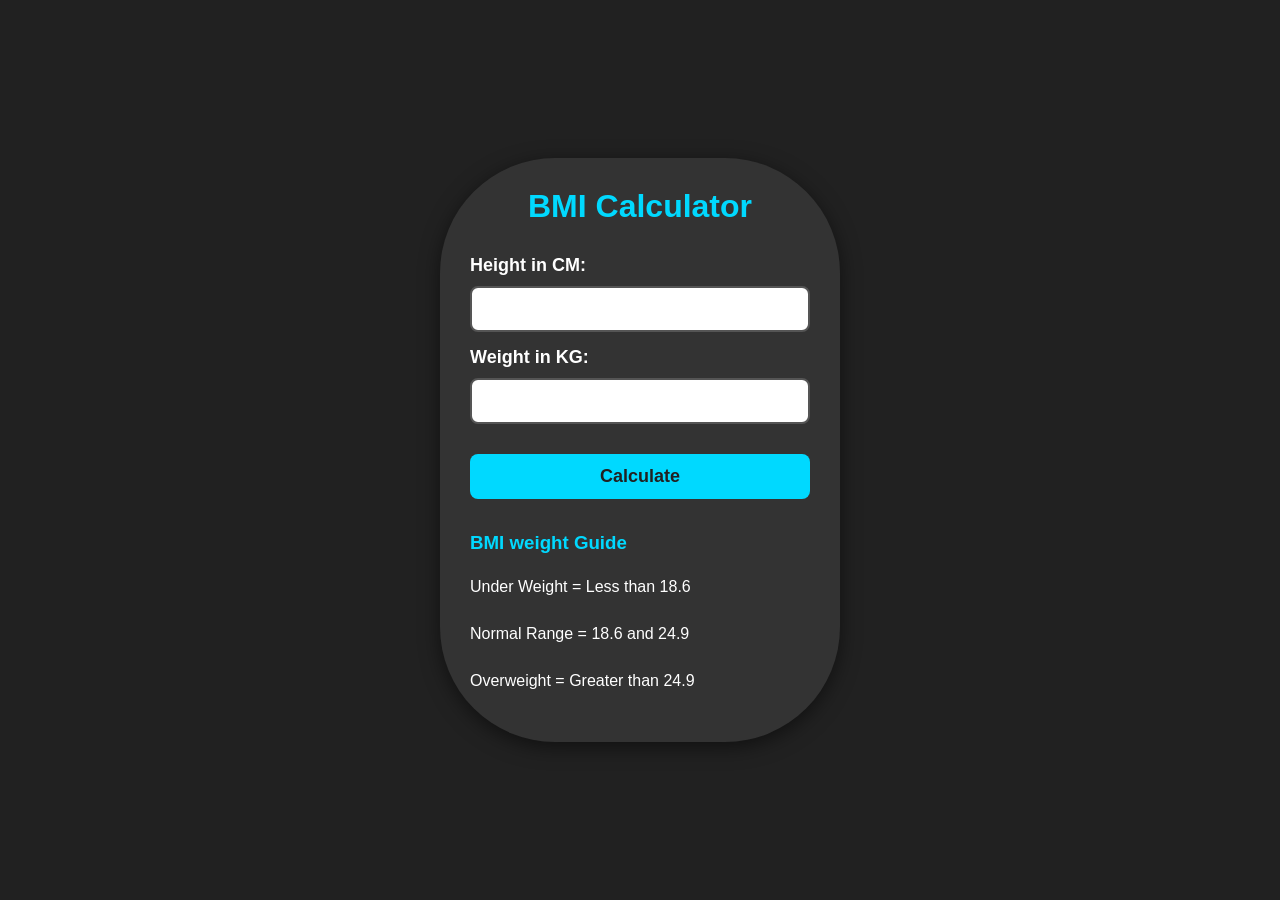
<file: bmicalculator/index.html>
<!DOCTYPE html>
<html lang="en">
<head>
    <meta charset="UTF-8">
    <meta name="viewport" content="width=device-width, initial-scale=1.0">
    <title>BMI Calculator</title> 
    <link rel="stylesheet" href="style.css">
    <script type="module" src="script.js "></script>
</head>
<body style="background-color: #212121; color : #fff">

    <div class="container">
    <h1>BMI Calculator </h1>
    <form>
    <p><label > Height in CM: </label> <input type="text" id="height"/>
     </p>
     <p><label> Weight in KG: </label><input type="text" id="weight"></p>
      <button>Calculate</button>
      <div id="result"></div>
       <div id="weight-guide" >
        <h3>BMI weight Guide </h3>
        <p> Under Weight = Less than 18.6</p>
    <p> Normal Range = 18.6 and 24.9 </p>
    <p>Overweight = Greater than 24.9</p>
    </div>
    </form>
    </div>
</body>
<script src="script.js"></script>
</html>
</file>
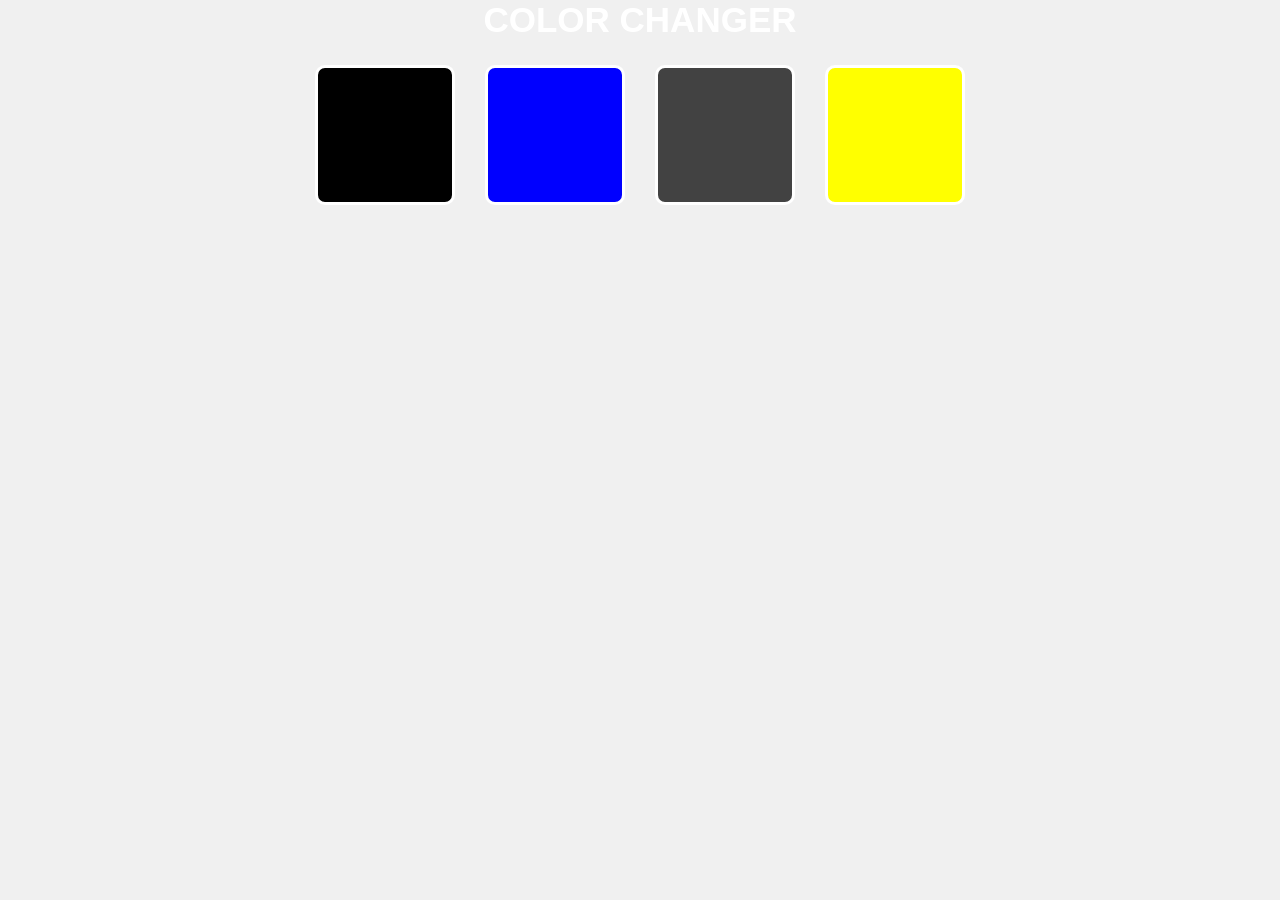
<file: colorscheme/index.html>
<!DOCTYPE html>
<html lang="en">
<head>
    <meta charset="UTF-8">
    <meta name="viewport" content="width=device-width, initial-scale=1.0">
    <title>ColorScheme Projecj</title>
    <link rel="stylesheet" href="style.css">
</head>
<body>
    <div class="container">
   <h1><nav>COLOR CHANGER</nav></h1>
    
    <div>
         
<span class="button" id="black"></span>
<span class="button" id="blue"></span>
<span class="button" id="grey"></span>
<span class="button" id="yellow"></span>

    </div>
    </div>
    <script src="color.js"></script>
</body>
</html>
</file>
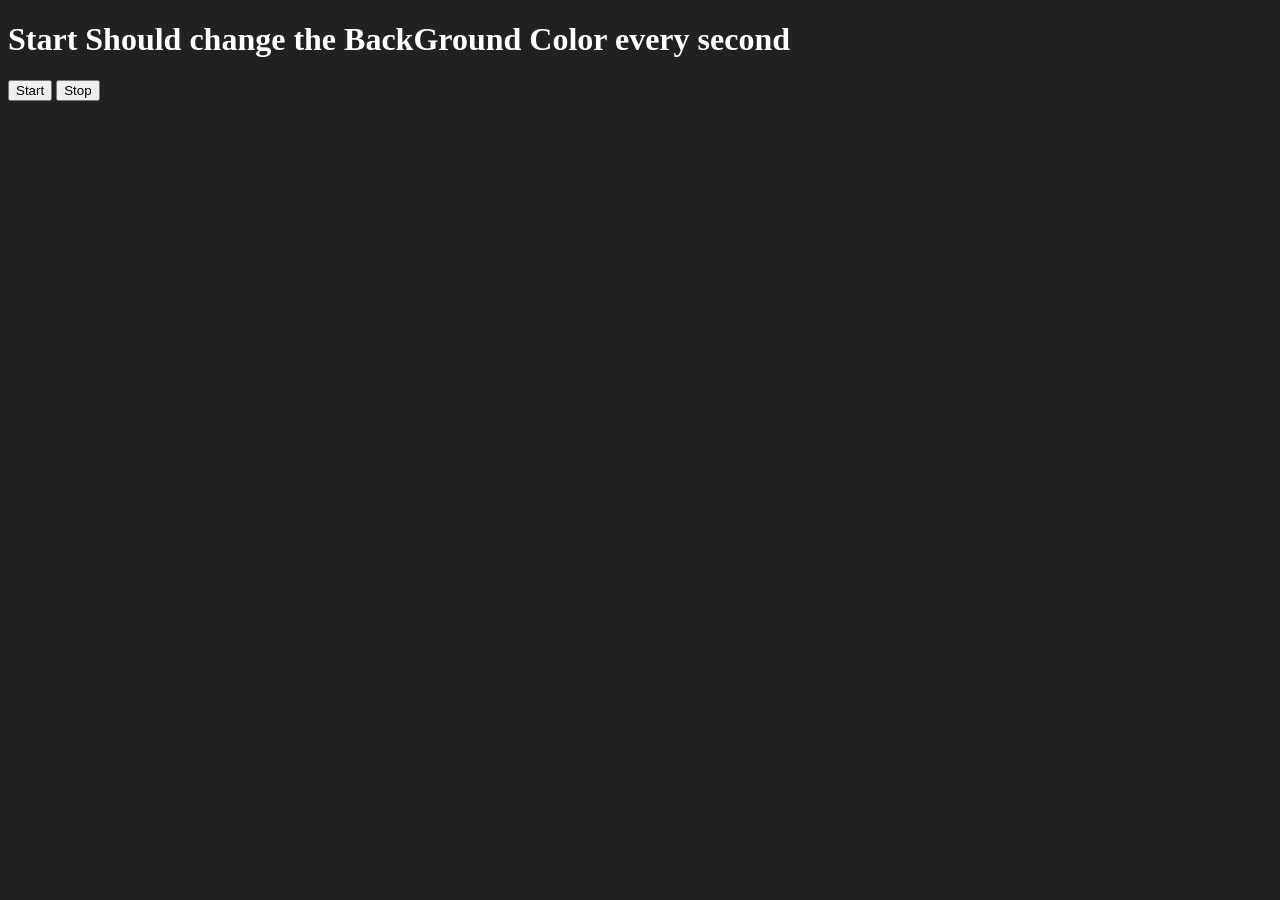
<file: project03/index.html>
<!DOCTYPE html>
<html lang="en">
<head>
    <meta charset="UTF-8">
    <meta name="viewport" content="width=device-width, initial-scale=1.0">
    <title>Document</title>

    
</head>
<body style="background-color: #212121; color:#fff" >
    <h1>Start Should change the BackGround Color every second  </h1>
    <button id="start">Start</button>
    <button id="stop">Stop</button>
    <script src="guess.js"></script>
    
</body>
</html>
</file>
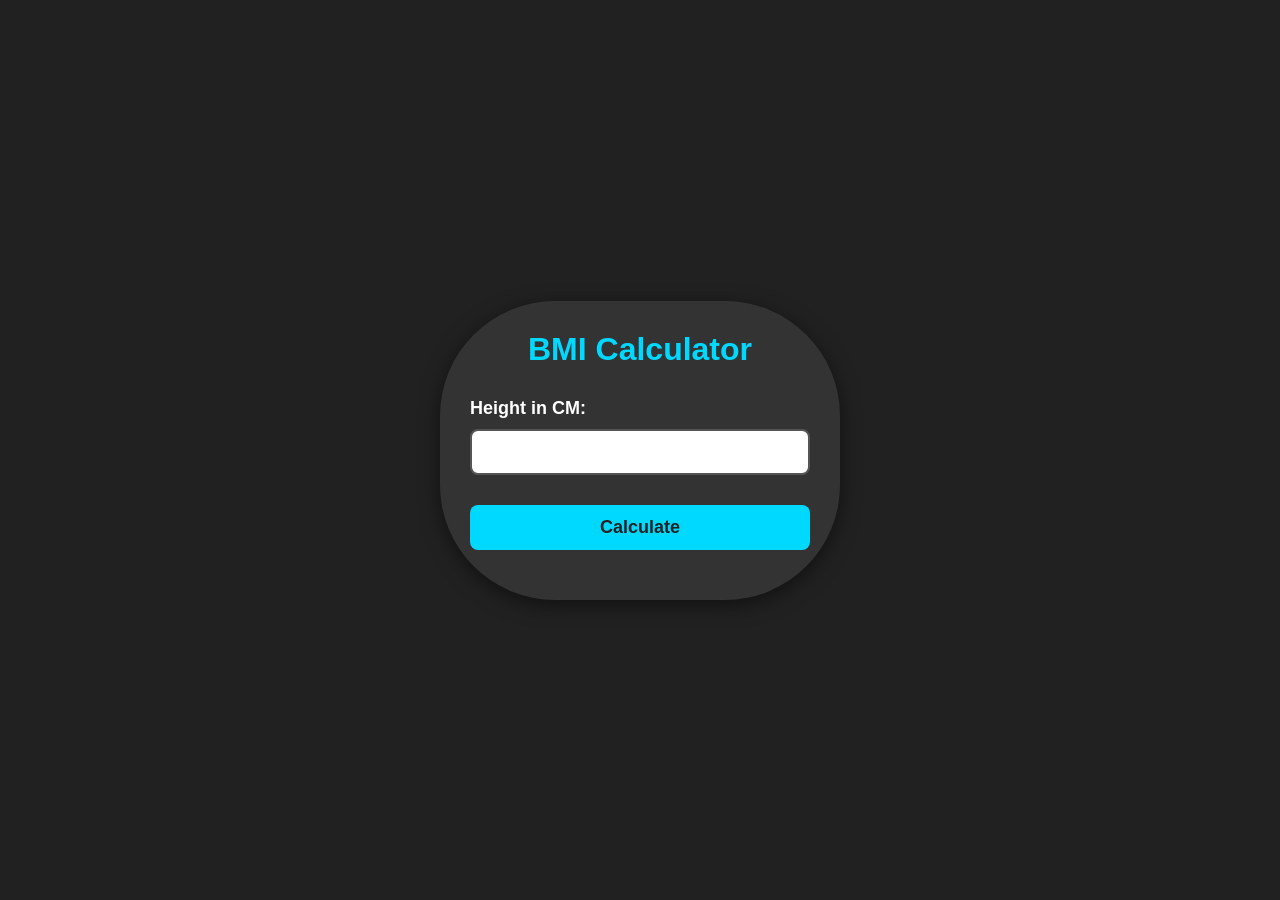
<file: colorscheme/bmicalcukator/index.html>
<!DOCTYPE html>
<html lang="en">
<head>
    <meta charset="UTF-8">
    <meta name="viewport" content="width=device-width, initial-scale=1.0">
    <title>BMI Calculator</title> 
    <link rel="stylesheet" href="style.css">
    <script type="module" src="script.js "></script>
</head>
<body style="background-color: #212121; color : #fff">

    <div class="container">
    <h1>BMI Calculator </h1>
    <form>
    <p><label > Height in CM: </label> <input type="text" id="weight"/>
     </p>
      <button>Calculate</button>
      <div id="result"></div>
       <div id="weight-guide >
        <h3>BMI weight Guide </h3>
        <p> Under Weight = Less than 18.6</p>
    <p> Normal Range = 18.6 and 24.9 </p>
    <p>Overweight = Greater than 24.9</p>
    </div>
    </form>
    </div>
</body>
<script src="script.js"></script>
</html>
</file>
<file: bmicalculator/style.css>
*{
    margin: 0;
     padding: 0;
  box-sizing: border-box;
}


body{
    background-color: #212121;
 color: #fff;
 font-family: Arial, Helvetica, sans-serif;
 min-height: 100vh;
 display: flex;
 justify-content: center;
 align-items: center;
}
.container{
    width : 400px ;
    background-color: #333;
    padding: 30PX ;
    border-radius: 115px ;
    box-shadow: 0 5px 20px rgba(0,0,0,0.5 );

}

h1{
    text-align: center;
    margin-bottom: 30px;
    color: #00d9ff;

}
form p {
    margin-bottom: 15px ;

}

label{
    font-size: 18px;
    font-weight: bold ;
}

input{
    width: 100%;
    padding: 12px;
    margin-top: 10px;
    border: 2px solid #555;
    border-radius: 8px;
    outline: none;
    font-size: 16px;
}
input:focus{border-color: #00d9ff;
}


button{
    width: 100%;
    padding: 12px ;
    margin-top: 15px;
    background-color:  #00d9ff;
    color: #212121;
  border: none;
  border-radius: 8px;
  font-size: 18px;
  font-weight: bold;
  cursor: pointer;
  transition: 0.3s;

}
button:hover{
    background-color:  #00aacc;
}

#result{
    margin-top: 20px;
    text-align: center;
    font-size: 20px;
    font-weight: bold;
    color: #00ff99;

}
#weight-guide{
    margin-top: 25px;
    line-height: 2;

}
#weight-guide h3{
    color: #00d9ff;
    margin-bottom: 10px;


}

weight-guide p{
    font-size: 15px;
    color: #ddd;
}
</file>
<file: colorscheme/style.css>
*{
    margin: 0;
    padding: 0;
    box-sizing: border-box;

}
body{
   display: flex; 
    background-color: #f0f0f0;
    font-family: Arial, Helvetica, sans-serif;
    justify-content : center;
align-items: center;
min-width: 100vh;

}

div{
    display:flex ;
   gap :20px ;
   align-items: center;
   gap: 30px;

}

.button{
    display:inline-block ;
    width: 140px;
    height:140px ;
    border: 3px solid white;
    border-radius : 10px ;
    cursor: pointer;
    transition: 0.3s;

}
.container{
    display: flex;
    flex-direction: column;
    align-items: center;
    gap: 25px;
    text-align: center;
}
h1{
    font-size:  35px;
    font-weight: bold;
    color: white;
}

#black {
    background-color: black;

}

#blue{
    background-color: blue;
}

#grey{
    background-color:rgb(66, 66, 66) ;
}

#yellow{
    background-color: yellow;
}
.button:hover{
    transform: scale(1.15);
}
</file>
<file: colorscheme/bmicalcukator/style.css>
*{
    margin: 0;
     padding: 0;
  box-sizing: border-box;
}


body{
    background-color: #212121;
 color: #fff;
 font-family: Arial, Helvetica, sans-serif;
 min-height: 100vh;
 display: flex;
 justify-content: center;
 align-items: center;
}
.container{
    width : 400px ;
    background-color: #333;
    padding: 30PX ;
    border-radius: 115px ;
    box-shadow: 0 5px 20px rgba(0,0,0,0.5 );

}

h1{
    text-align: center;
    margin-bottom: 30px;
    color: #00d9ff;

}
form p {
    margin-bottom: 15px ;

}

label{
    font-size: 18px;
    font-weight: bold ;
}

input{
    width: 100%;
    padding: 12px;
    margin-top: 10px;
    border: 2px solid #555;
    border-radius: 8px;
    outline: none;
    font-size: 16px;
}
input:focus{border-color: #00d9ff;
}


button{
    width: 100%;
    padding: 12px ;
    margin-top: 15px;
    background-color:  #00d9ff;
    color: #212121;
  border: none;
  border-radius: 8px;
  font-size: 18px;
  font-weight: bold;
  cursor: pointer;
  transition: 0.3s;

}
button:hover{
    background-color:  #00aacc;
}

#result{
    margin-top: 20px;
    text-align: center;
    font-size: 20px;
    font-weight: bold;
    color: #00ff99;

}
#weight-guide{
    margin-top: 25px;
    line-height: 2;

}
#weight-guide h3{
    color: #00d9ff;
    margin-bottom: 10px;


}

weight-guide p{
    font-size: 15px;
    color: #ddd;
}
</file>
